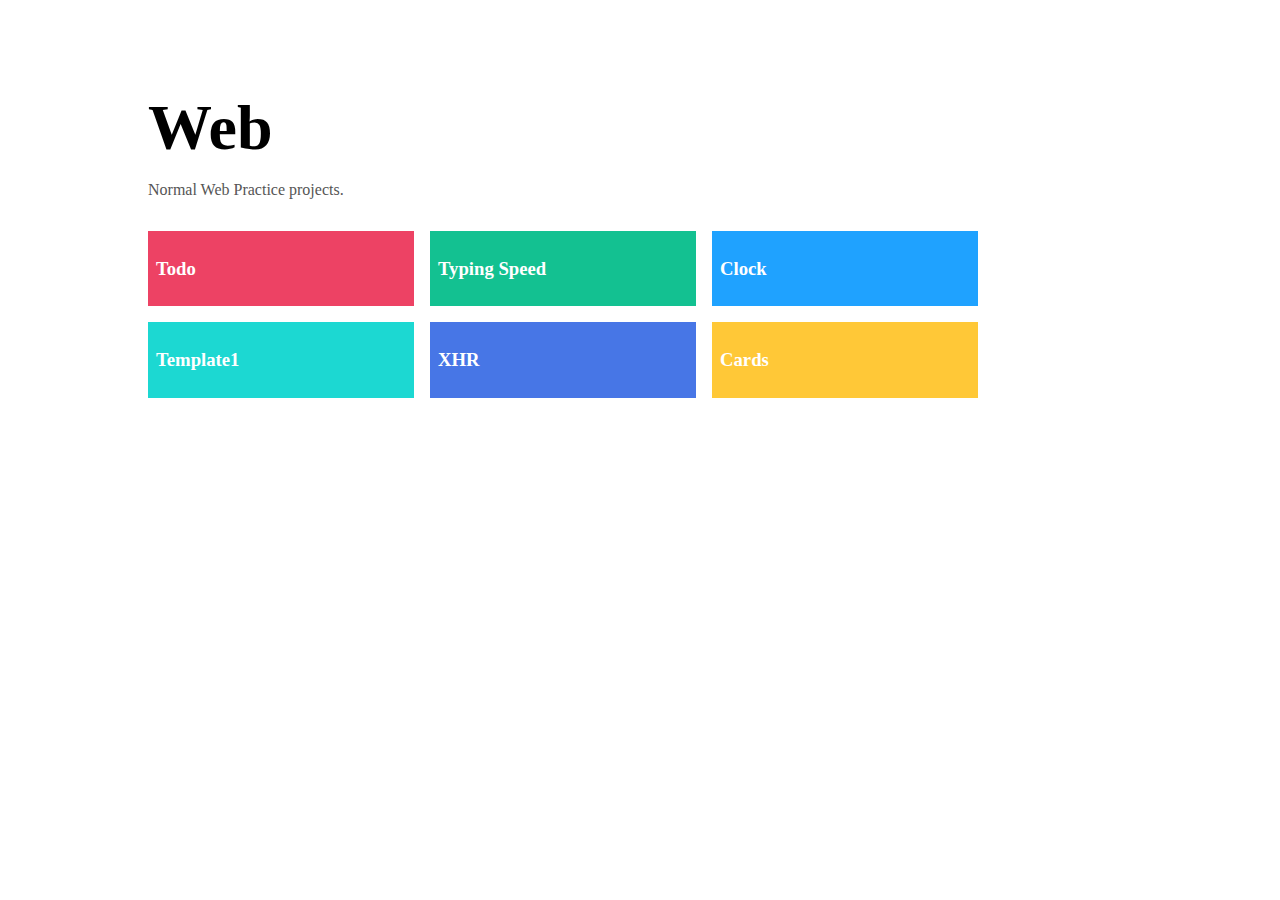
<file: index.html>
<!DOCTYPE html>
<html lang="en">

<head>
	<meta charset="UTF-8">
	<meta name="viewport" content="width=device-width, initial-scale=1.0">
	<title>Web</title>
	<link rel="stylesheet" href="css/style.css">
</head>

<body>
	<div class="container">

		<header>
			<h1>
				Web
			</h1>
			<p>
				Normal Web Practice projects.
			</p>
		</header>

		<div class="flex">
			<a href="/todo/" class="project">
				<div>
					<h3>Todo</h3>
				</div>
			</a>

			<a href="typingspeed/" class="project">
				<div>
					<h3>Typing Speed</h3>
				</div>
			</a>

			<a href="clock/" class="project">
				<div>
					<h3>Clock</h3>
				</div>
			</a>

			<a href="tmp1/" class="project">
				<div>
					<h3>Template1</h3>
				</div>
			</a>

			<a href="xhr/" class="project">
				<div>
					<h3>XHR</h3>
				</div>
			</a>

			<a href="UserCards/card2/" class="project">
				<div>
					<h3>Cards</h3>
				</div>
			</a>
		</div>
	</div>
	<footer>

	</footer>

	<script>
		let COLORS = [
			"#ED4264", "#13c191", "#1FA2FF", "#1CD8D2", "#4776E6", "#FFC837", "#8E54E9", "#19d905", "#5eff0f", "#A6FFCB", "#fdf200", "#00feca", "#fe53bb", "#514A9D", "#FFEDBC", "#cca4fd", "#FF8008", "#fd0e30", "#c2d302", "#d1fe49",]

		let projects = document.querySelectorAll('.project');

		projects.forEach((proj, i) => {
			proj.style.background = COLORS[i];
		})	
	</script>
</body>

</html>
</file>
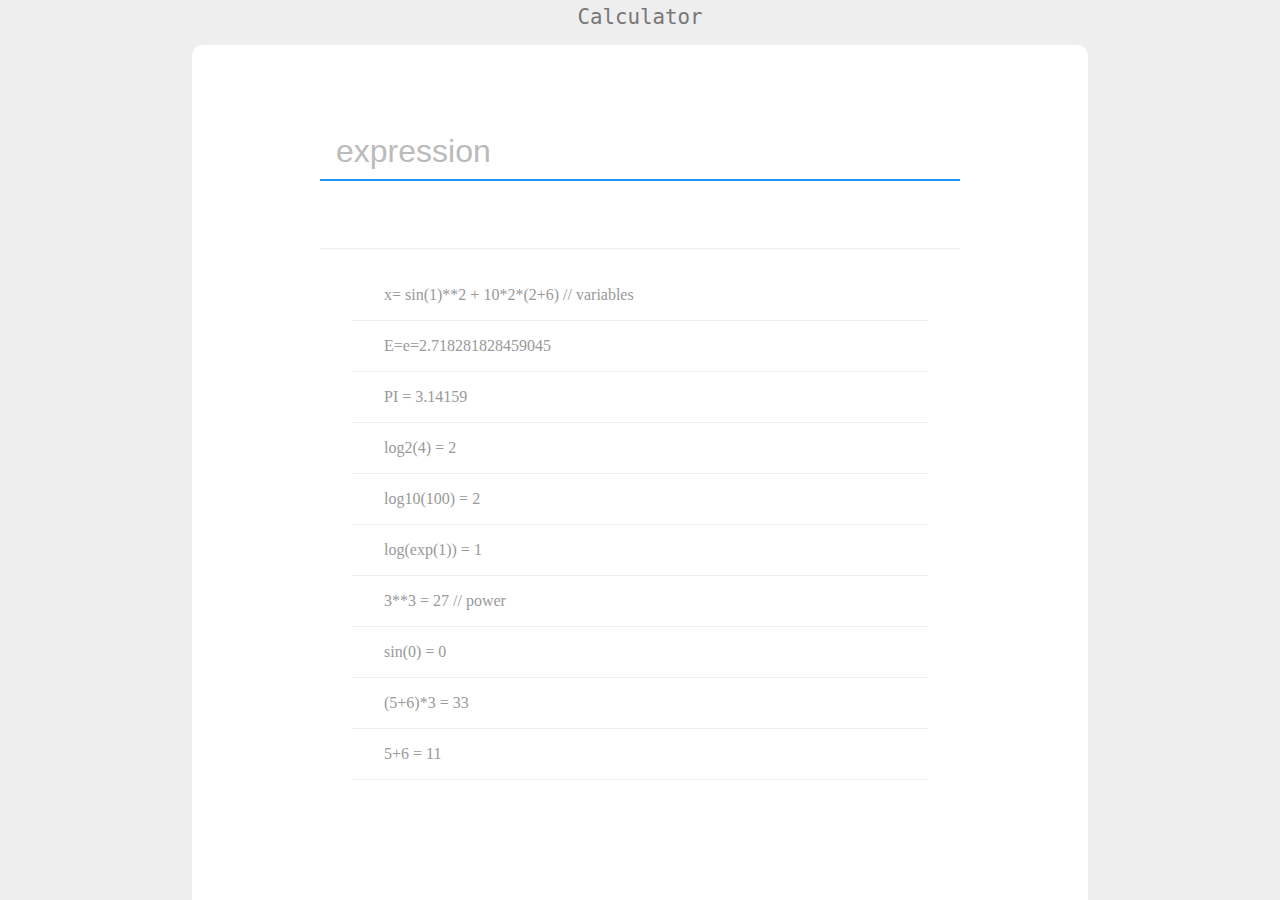
<file: calc/index.html>
<!DOCTYPE html>
<html lang="en">
<head>
    <meta charset="UTF-8">
    <meta name="viewport" content="width=device-width, initial-scale=1.0">
    <meta http-equiv="X-UA-Compatible" content="ie=edge">
    <link rel="stylesheet" href="style.css">
    <title>Calculator</title>
</head>
<body>
    <div class="hd">Calculator</div>
    <div class="container">
        <div class="inp"> 
            <form id="ex">
                <input type="text" autocomplete="off" placeholder="expression" id="in">
                <input type="submit">
            </form>
        </div>
    
        <div class="ops" id="res">
            <div class="node" style="background: white; color: #999;">5+6 = 11</div>
            <div class="node" style="background: white; color: #999;">(5+6)*3 = 33</div>
            <div class="node" style="background: white; color: #999;">sin(0) = 0</div>
            <div class="node" style="background: white; color: #999;">3**3 = 27  // power</div>
            <div class="node" style="background: white; color: #999;">log(exp(1)) = 1</div>
            <div class="node" style="background: white; color: #999;">log10(100) = 2</div>
            <div class="node" style="background: white; color: #999;">log2(4) = 2</div>
            <div class="node" style="background: white; color: #999;">PI = 3.14159</div>
            <div class="node" style="background: white; color: #999;">E=e=2.718281828459045</div>
            <div class="node" style="background: white; color: #999;">x= sin(1)**2 + 10*2*(2+6)  // variables</div>
            <div class="node" style="background: white; color: #999;"></div>
        </div>
    </div>

    <script>
        var q = document.querySelector("#in");
        var form = document.querySelector("#ex");
        var rc = document.querySelector("#res");
        var body = document.querySelector("body");
        var alpha="qwertyuiopasdfghjklzxcvbnmQWERTYUIOPASDFGHJKLZXCVBNM";
        var ctr = 0;
        var m=0; // mode 1: input = result , 0: input = expression
        q.focus();
        form.addEventListener('submit',function(e){
            e.preventDefault();
            var qr = q.value;
            if(!qr)return;
            qra = Array.from(qr);
            for(var i=0;i<qra.length;++i){
                if(alpha.includes(qra[i])){
                    qra.splice(i,0,"Math.");
                    ++i;
                    while(alpha.includes(qra[i]))
                        i++;
                }
                
            }
            qrf=qra.join("");
            try{
                var res = eval(qrf);

                q.className=" ";
                body.style.background="#eee";

                console.log(qrf+" = "+res);
                res=Math.round(res*1000000000000000)/1000000000000000;
                var node = document.createElement('div');
                node.className="node";
                node.innerHTML= "<span class='ctr'>"+ctr+"</span> "+qr +" = "+ res;
                rc.appendChild(node);
                m&&(q.value=res);
                rc.scrollTop=0;
                ctr++;
            }
            catch{
                console.log("error");
                q.className="error";
                body.style.background="#f009";

            }
            
        });
    </script>
</body>
</html>
</file>
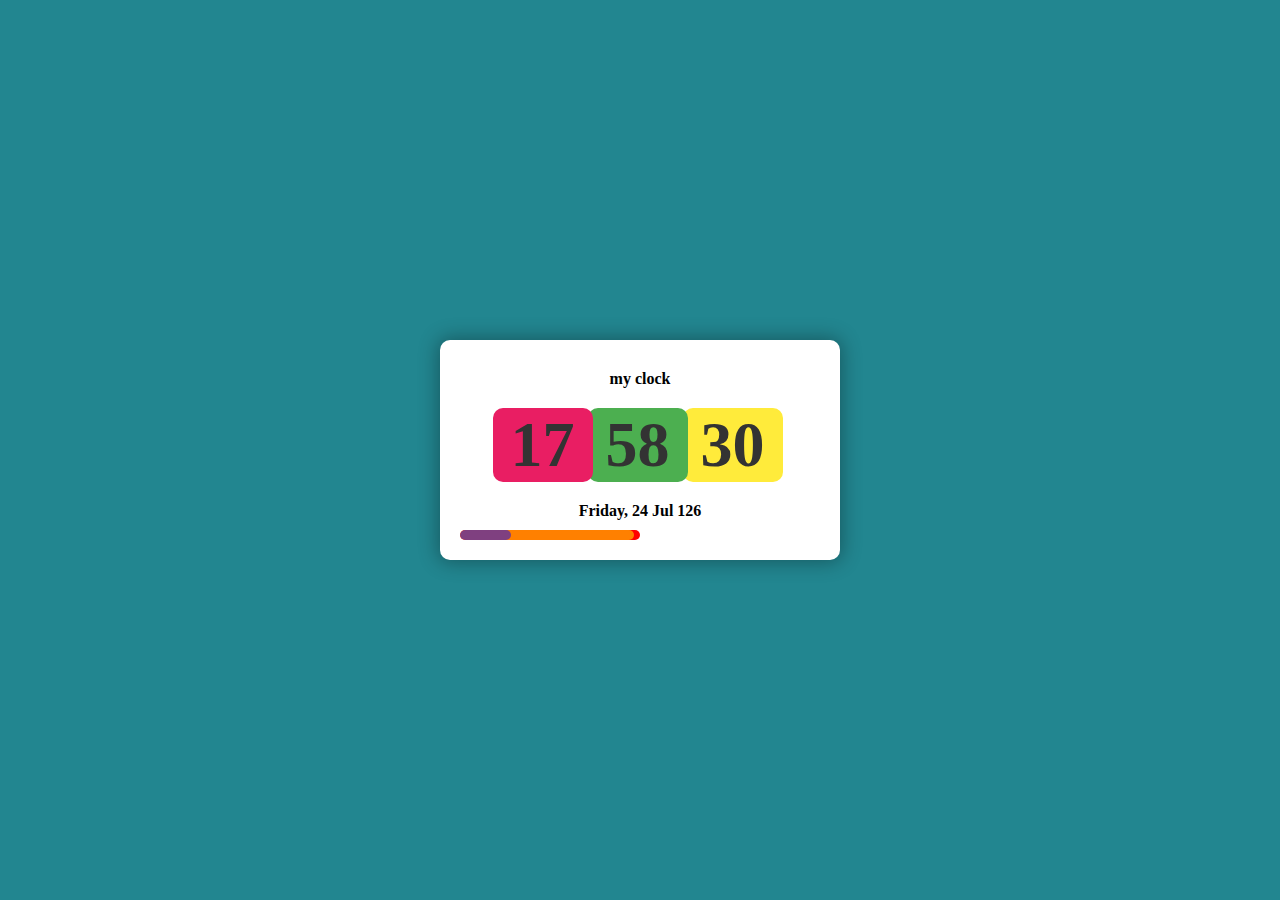
<file: clock/index.html>
<!DOCTYPE html>
<html lang="en">
<head>
	<meta charset="UTF-8">
	<link rel="stylesheet" href="style.css">
	<title>Clock</title>
</head>
<body>
	<div class="ext">
		<div class="clock">
			<div class="top">
				my clock
			</div>
			<div class="main" id="c">
				
			</div>
			<div class="bottom" id="b">
				Thursday,  21 Mar 2019
			</div>
			<div id="bar">
				<div id="bar2"></div>
				<div id="bar3"></div>
				<div id="bar4"></xdiv>
			</div>
		</div>
	</div>

	<script>
		var c  = document.getElementById('c');
		var b = document.getElementById('b');
		var bar = document.getElementById('bar');
		var bar3 = document.getElementById('bar3');
		var bar4 = document.getElementById('bar4');

		var days = ['Sunday','Monday','Tuesday','Wednesday','Thursday','Friday','Saturday'];
		var months = ['Jan','Feb','Mar','Apr','May','Jun','Jul','Aug','Sep','Oct','Nov','Dec'];
		

		refresh();
		setInterval('refresh()',1000);


		function refresh()
		{
			var  date = new Date();
			var d = date.getDate();
			var h = date.getHours();
			var m = date.getMinutes();
			var s = date.getSeconds();
			var day = date.getDay();
			var mon = date.getMonth();
			var y = date.getYear();

			c.innerHTML = '<span id="hour">'+h+'</span><span id="min">'+m+'</span><span id="sec">'+s+'</span>';
			b.innerHTML =days[day] +', '+d+' '+months[mon]+' '+y;
			bar.style.width = s/60*100 +"%";
			bar3.style.width = m/60*100 +"%";
			bar4.style.width = h/60*100 +"%";
			if (s==0) {
				document.getElementById('min').style.animation = "an 2s ease";
			}
		}

	</script>
</body>
</html>
</file>
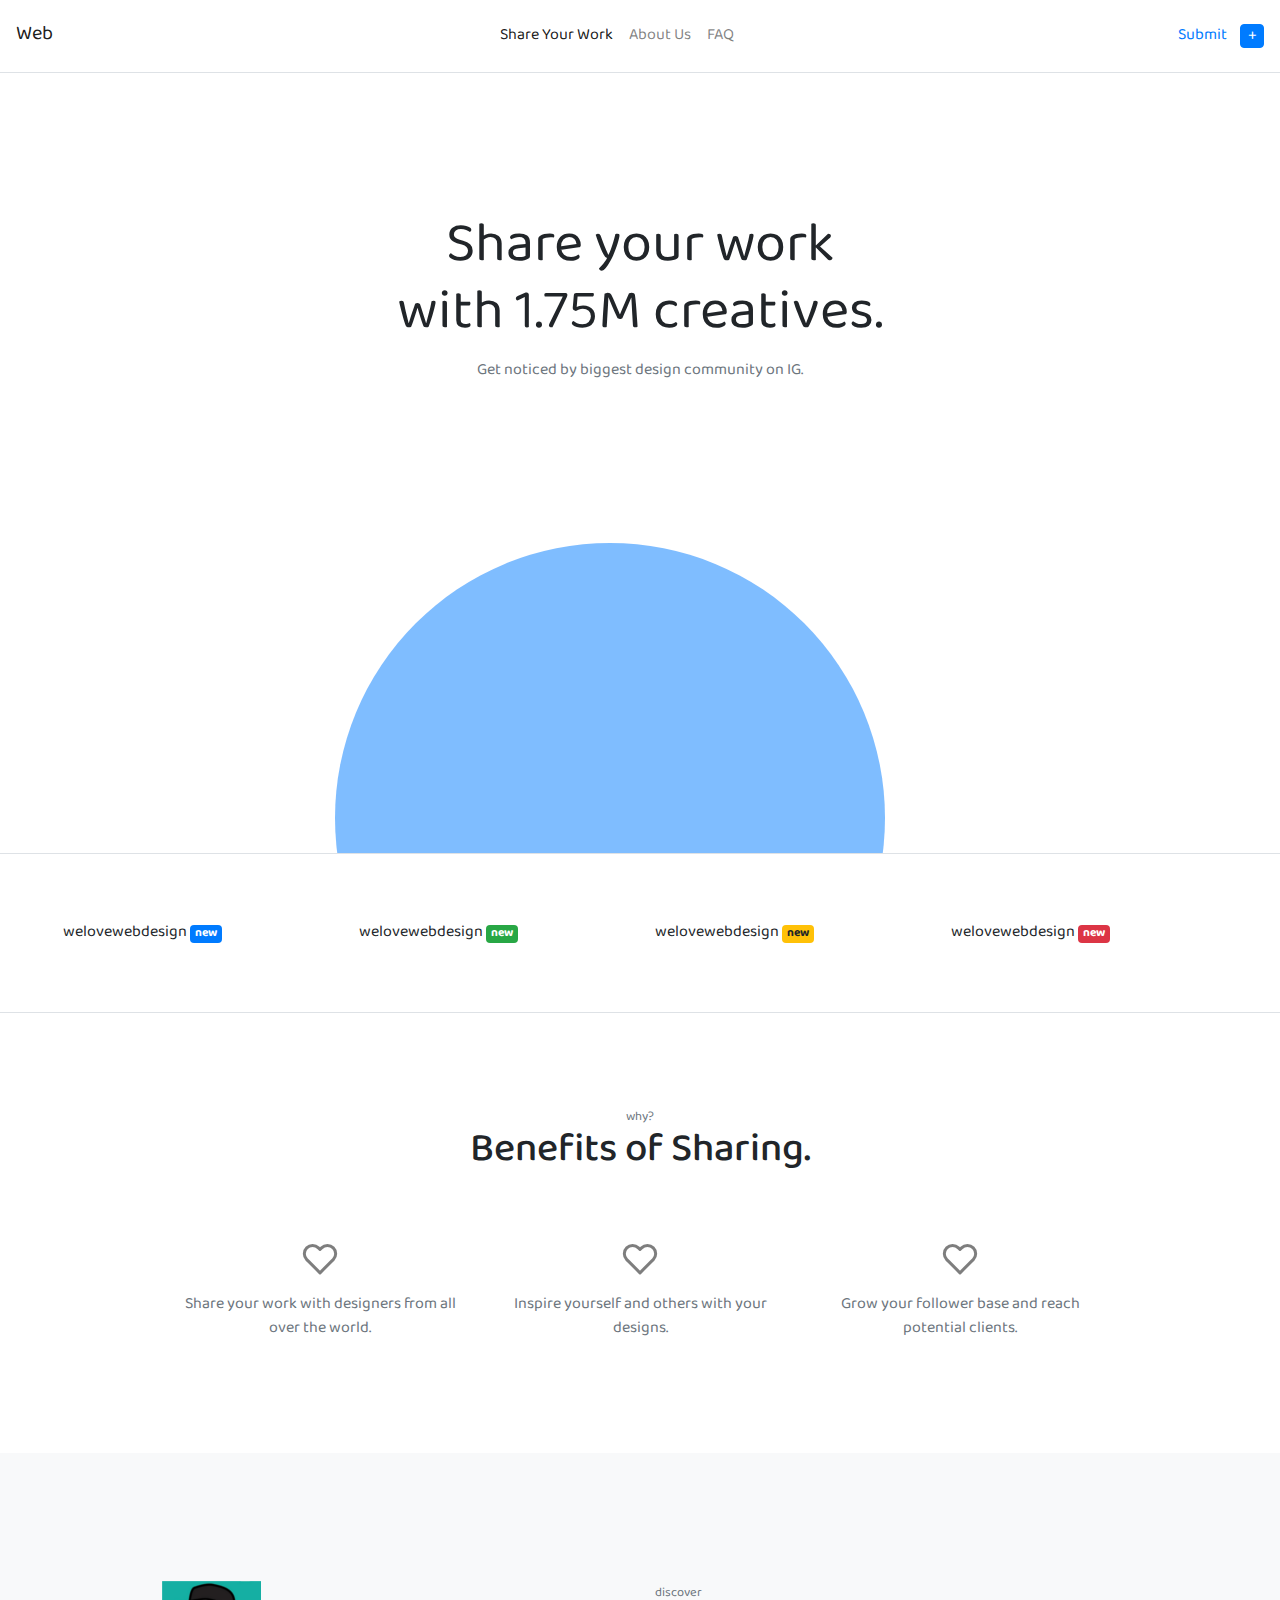
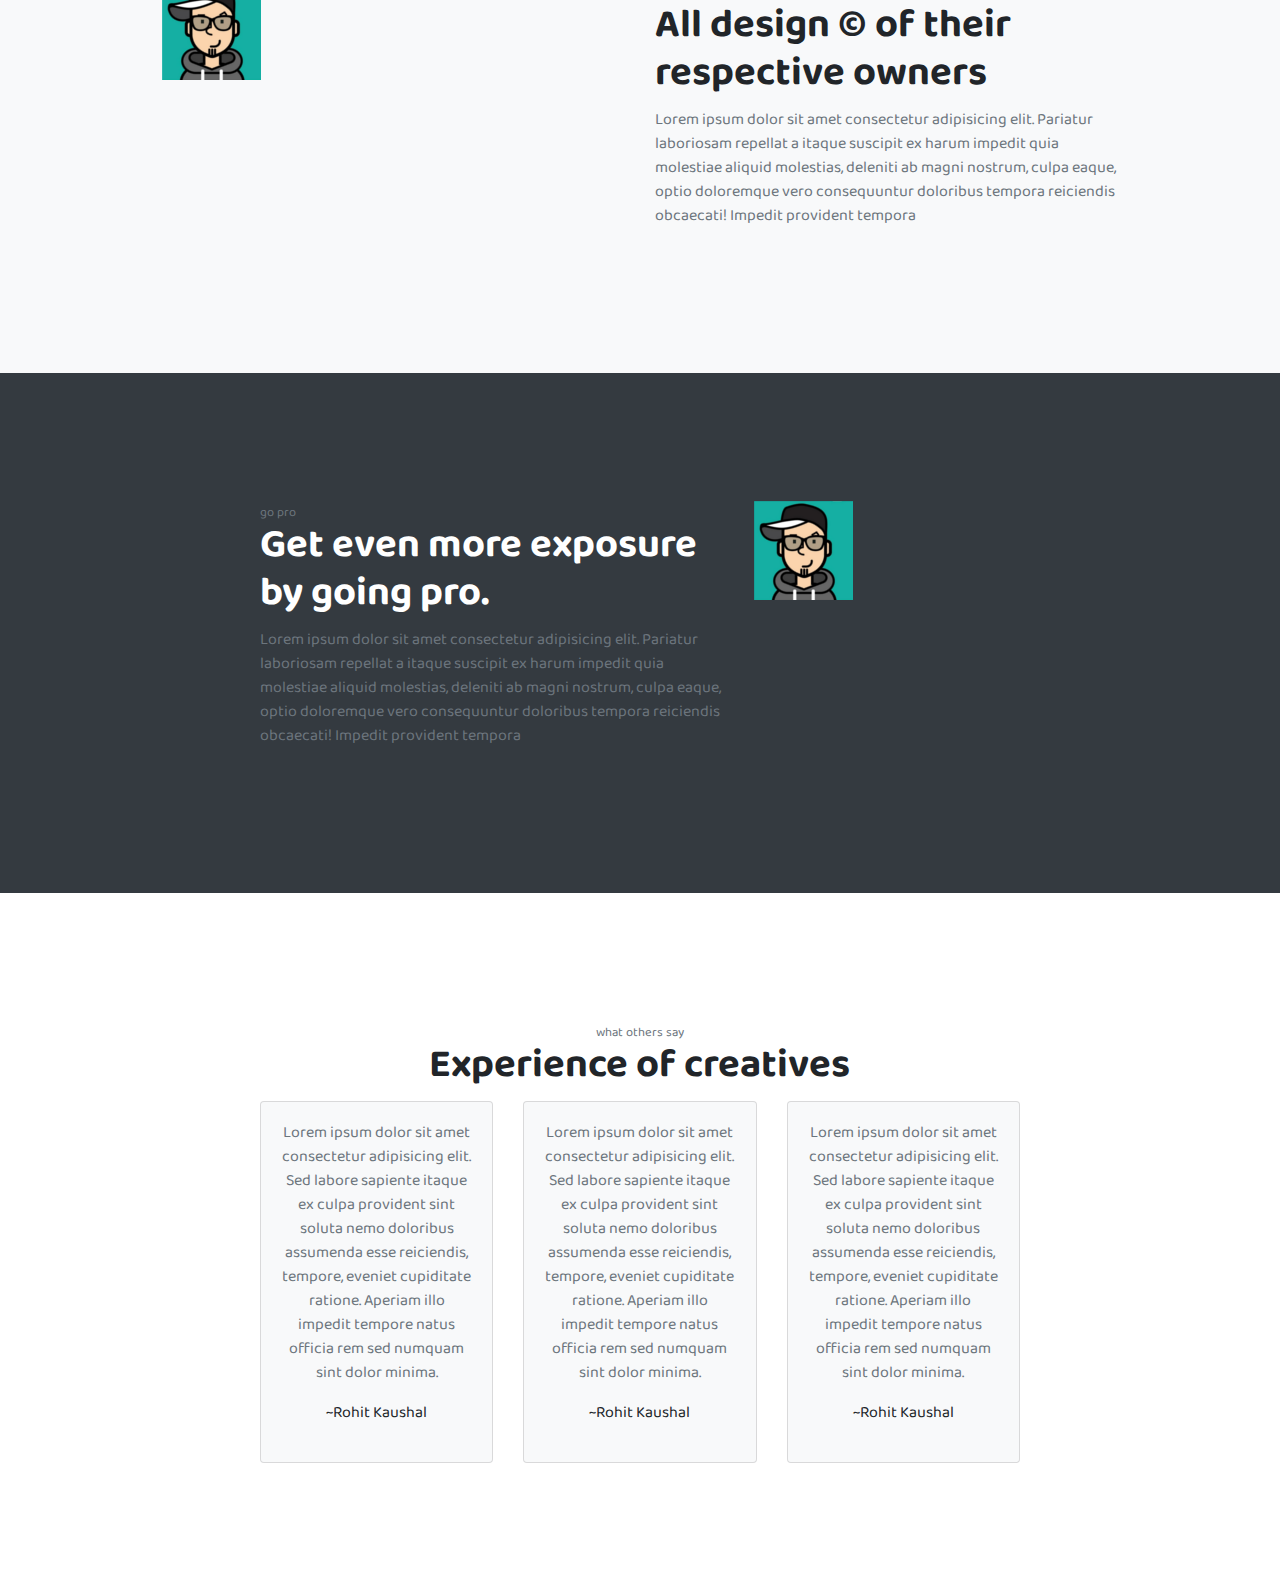
<file: tmp1/index.html>
<!DOCTYPE html>
<html lang="en">

<head>
    <meta charset="UTF-8">
    <meta name="viewport" content="width=device-width, initial-scale=1.0">
    <title>tmp1</title>
    <link rel="stylesheet" href="../utils/bootstrap.min.css">
    <link rel="stylesheet" href="./main.css">
    <script src="../utils/jquery.min.js"></script>
    <script src="../utils/bootstrap.min.js"></script>
    <link href="https://fonts.googleapis.com/css2?family=Baloo+Bhaina+2:wght@400;600&display=swap" rel="stylesheet">
</head>

<body>
    <nav class="navbar navbar-expand-sm navbar-light bg-white py-3 border-bottom">
        <a class="navbar-brand" href="#">Web</a>
        <button class="navbar-toggler d-lg-none" type="button" data-toggle="collapse" data-target="#collapsibleNavId"
            aria-controls="collapsibleNavId" aria-expanded="false" aria-label="Toggle navigation">
            <span class="navbar-toggler-icon"></span>
        </button>
        <div class="collapse navbar-collapse" id="collapsibleNavId">
            <ul class="navbar-nav justify-content-center mx-auto mt-2 mt-lg-0">
                <li class="nav-item active">
                    <a class="nav-link" href="#">Share Your Work</a>
                </li>
                <li class="nav-item">
                    <a class="nav-link" href="#">About Us</a>
                </li>
                <li class="nav-item">
                    <a class="nav-link" href="#">FAQ</a>
                </li>
            </ul>
            <div class="d-flex justify-content-center align-items-center">
                <button class="btn btn-link">Submit</button>
                <button class="btn-primary btn rounded p-0" style="height: 1.5rem; width: 1.5rem;">+</button>
            </div>
        </div>
    </nav>

    <div class="container-fluid">
        <div class="row text-center justify-content-center p1">
            <div class="col-6 pt-5">
                <h1 class="display-4 mt-5 pt-5">Share your work <br> with 1.75M creatives.</h1>
                <div class="text-muted">Get noticed by biggest design community on IG.</div>

                <div class="rounded-circle bg-primary p-5 circle"></div>
            </div>
        </div>

        <div class="row justify-content-center align-items-center px-5 border-top border-bottom p2">
            <div class="col">welovewebdesign <span class="badge badge-primary">new</span>
            </div>
            <div class="col">welovewebdesign <span class="badge badge-success">new</span>
            </div>
            <div class="col">welovewebdesign <span class="badge badge-warning">new</span>
            </div>
            <div class="col">welovewebdesign <span class="badge badge-danger">new</span>
            </div>
        </div>

        <div class="row">
            <div class="col text-center">
                <small class="text-muted d-block mt-5 pt-5">why?</small>
                <h1 class="mb-5">Benefits of Sharing.</h1>
                <div class="row justify-content-center pb-5 mb-5">
                    <div class="col-lg-3 text-muted">
                        <img src="../heart.svg" class="icon p-3" alt="">
                        <p>Share your work with designers from all over the world.</p>
                    </div>
                    <div class="col-lg-3 text-muted">
                        <img src="../heart.svg" class="icon p-3" alt="">
                        <p>Inspire yourself and others with your designs.</p>
                    </div>
                    <div class="col-lg-3 text-muted">
                        <img src="../heart.svg" class="icon p-3" alt="">
                        <p>Grow your follower base and reach potential clients.</p>
                    </div>
                </div>
            </div>
        </div>

        <div class="row bg-light p-5 justify-content-center pg">
            <div class="col-lg-5">
                <img src="../favicon.png" alt="">
            </div>
            <div class="col-lg-5">
                <small class="text-muted">discover</small>
                <h1><b>All design &copy; of their respective owners</b></h1>
                <p class="text-muted">
                    Lorem ipsum dolor sit amet consectetur adipisicing elit. Pariatur laboriosam repellat a itaque
                    suscipit ex harum impedit quia molestiae aliquid molestias, deleniti ab magni nostrum, culpa eaque,
                    optio doloremque vero consequuntur doloribus tempora reiciendis obcaecati! Impedit provident tempora
                </p>
            </div>
        </div>

        <div class="row bg-dark text-white p-5 justify-content-center pg">
            <div class="col-lg-5">
                <small class="text-muted">go pro</small>
                <h1><b>Get even more exposure by going pro.</b></h1>
                <p class="text-muted">
                    Lorem ipsum dolor sit amet consectetur adipisicing elit. Pariatur laboriosam repellat a itaque
                    suscipit ex harum impedit quia molestiae aliquid molestias, deleniti ab magni nostrum, culpa eaque,
                    optio doloremque vero consequuntur doloribus tempora reiciendis obcaecati! Impedit provident tempora
                </p>
            </div>
            <div class="col-3">
                <img src="../favicon.png" alt="">
            </div>
        </div>

        <div class="row p-5 justify-content-center pg">
            <div class="col-lg-8 text-center">
                <small class="text-muted">what others say</small>
                <h1><b>Experience of creatives</b></h1>
                <div class="card-deck">
                    <div class="card bg-light rounded">
                        <div class="card-body">
                            <p class="card-text text-muted">Lorem ipsum dolor sit amet consectetur adipisicing elit. Sed
                                labore
                                sapiente itaque ex culpa provident sint soluta nemo doloribus assumenda esse reiciendis,
                                tempore, eveniet cupiditate ratione. Aperiam illo impedit tempore natus officia rem sed
                                numquam sint dolor minima.</p>
                            <blockquote>
                                ~Rohit Kaushal
                            </blockquote>
                        </div>
                    </div>
                    <div class="card bg-light rounded">
                        <div class="card-body">
                            <p class="card-text text-muted">Lorem ipsum dolor sit amet consectetur adipisicing elit. Sed
                                labore
                                sapiente itaque ex culpa provident sint soluta nemo doloribus assumenda esse reiciendis,
                                tempore, eveniet cupiditate ratione. Aperiam illo impedit tempore natus officia rem sed
                                numquam sint dolor minima.</p>
                            <blockquote>
                                ~Rohit Kaushal
                            </blockquote>
                        </div>
                    </div>
                    <div class="card bg-light rounded">
                        <div class="card-body">
                            <p class="card-text text-muted">Lorem ipsum dolor sit amet consectetur adipisicing elit. Sed
                                labore
                                sapiente itaque ex culpa provident sint soluta nemo doloribus assumenda esse reiciendis,
                                tempore, eveniet cupiditate ratione. Aperiam illo impedit tempore natus officia rem sed
                                numquam sint dolor minima.</p>
                            <blockquote>
                                ~Rohit Kaushal
                            </blockquote>
                        </div>
                    </div>
                </div>
            </div>
        </div>
    </div>

</body>

</html>
</file>
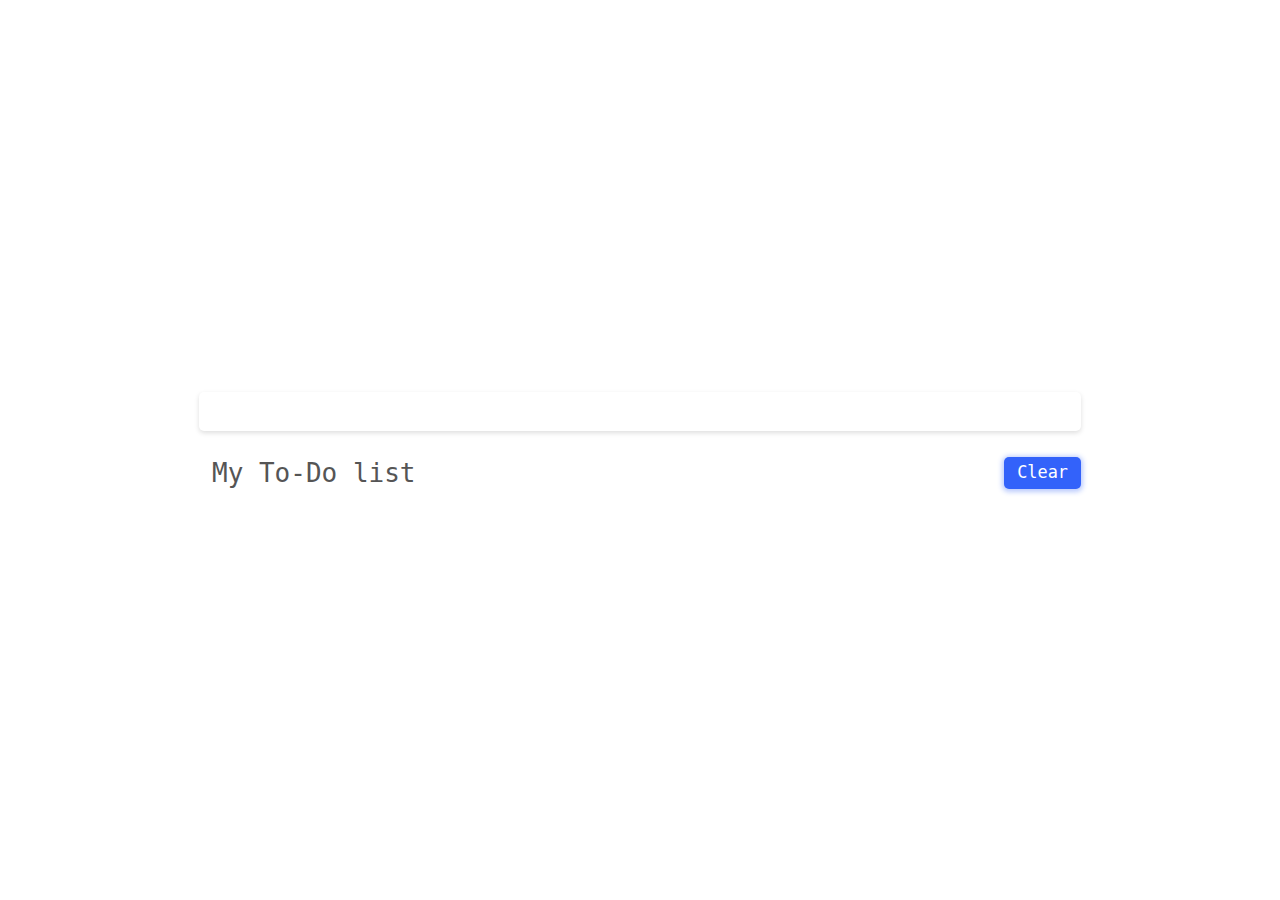
<file: todo/index.html>
<!DOCTYPE html>
<html lang="en">
<head>
    <meta charset="UTF-8">
    <meta name="viewport" content="width=device-width, initial-scale=1.0">
    <meta http-equiv="X-UA-Compatible" content="ie=edge">
    <link rel="icon" href="../favicon.png" sizes="16x16" type="image/png">
    <link rel="stylesheet" href="style.css">
    <script src="../utils/jquery.min.js"></script>
    <script src="../utils/sweetalert2.all.min.js"></script>
    <title>ToDo</title>
</head>
<body>
    <div class="container">
        <div class="inp">
            <form action="">
                <input type="text" autocomplete="off" name="task" id="task">
            </form>
        </div>
        <div class="list">
            <div class="hd">
                <div class="h1">My To-Do list</div> 
                <div class="clear btn">Clear</div>
            </div>
            <ul></ul>
        </div>
    </div>

    <script src="script.js"></script>
</body>
</html>
</file>
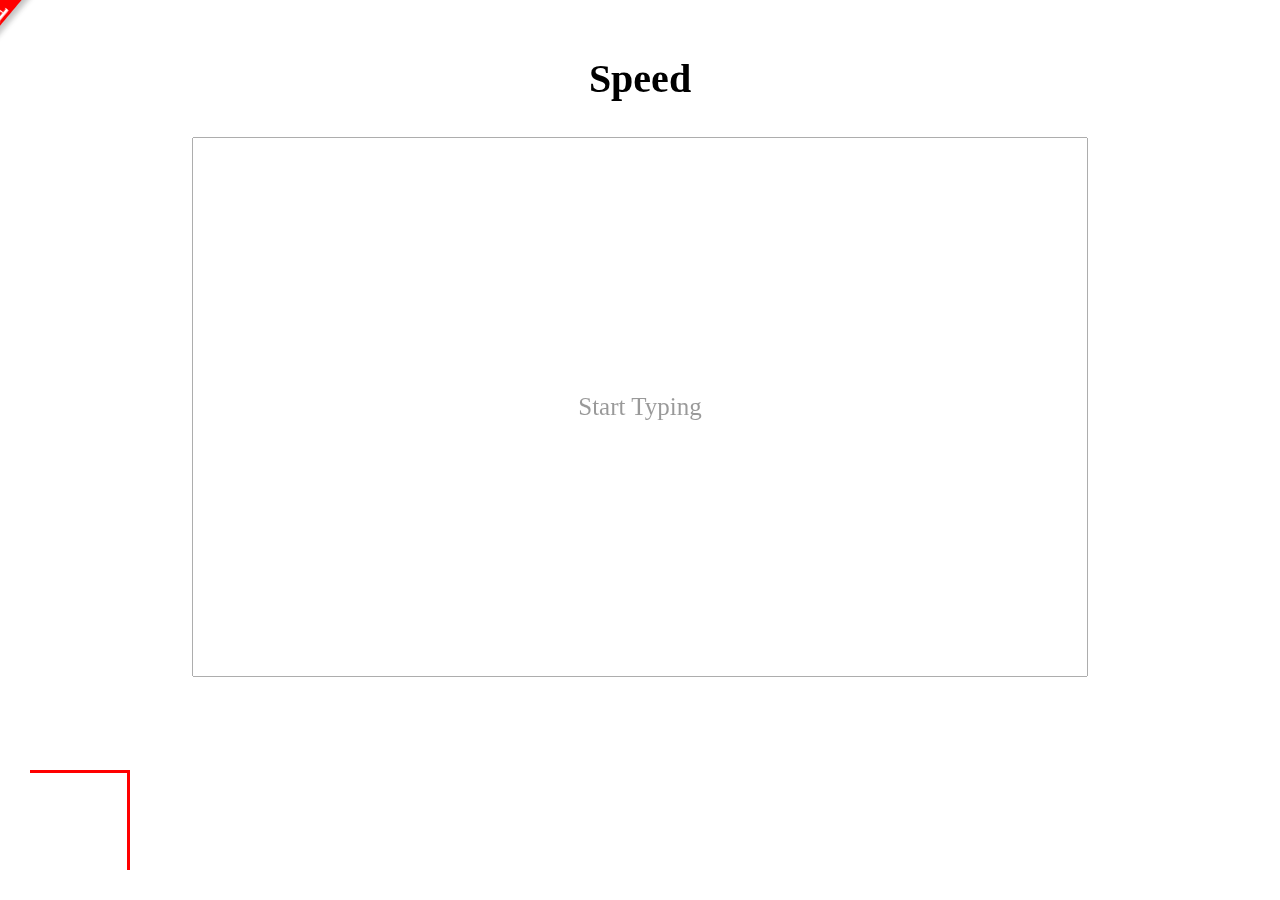
<file: typingspeed/index.html>
<!DOCTYPE html>
<html>
<head>
	<title>Typing Speed</title>
	<link rel="stylesheet" type="text/css" href="style.css">
</head>
<body>
	<div class="container" id="ext">

		<div class="heading"> Typing Speed </div>
		<div id="max"> Max Speed </div>

		<div id="display">Speed</div>
		<div class="txt">
			<textarea  id="inp" onkeypress="count();" ></textarea>
		</div>
		<div class="dec"></div>
		<div class="dec"></div>
		<div class="dec"></div>

		
	</div>

<script>
	var inp = document.getElementById('inp');
	var dis = document.getElementById('display');
	var ext = document.getElementById('ext');
	var mx = document.getElementById('max');


	var x=0,t=0;
	var tim;
	var sp = 0;
	var max =0;

	inp.focus();

	function count() {
		x++;
		
	}

	function tik() {
		t++;
		sp = Math.round(x/t * 100)/100;
		if (sp>max) max = sp;
		dis.style.animation = "pop 1s infinite";
		if(sp>10) dis.style.backgroundColor="#ff0000" , ext.style.backgroundColor= "#ff0000";
		else if(sp>7) dis.style.backgroundColor="#ff5722" , ext.style.backgroundColor= "#ff5722";
		else if(sp>5) dis.style.backgroundColor="#149f54" , ext.style.backgroundColor= "#149f54";
		else if(sp>3) dis.style.backgroundColor="#093498" , ext.style.backgroundColor= "#093498";
		else dis.style.backgroundColor="#eeeeee" , ext.style.backgroundColor= "#ffffff";


		if(t==2) t=1,x=sp;

		dis.innerHTML= sp + '  chps';

		mx.innerHTML= max;

	}

	tim = setInterval("tik()",1000);

	// inp.addEventListener("onkeydown",function(){
	// 	document.getElementByClassName('txt')[0].style.animation ="pop 1s infinite";
	// });

</script>

</body>
</html>
</file>
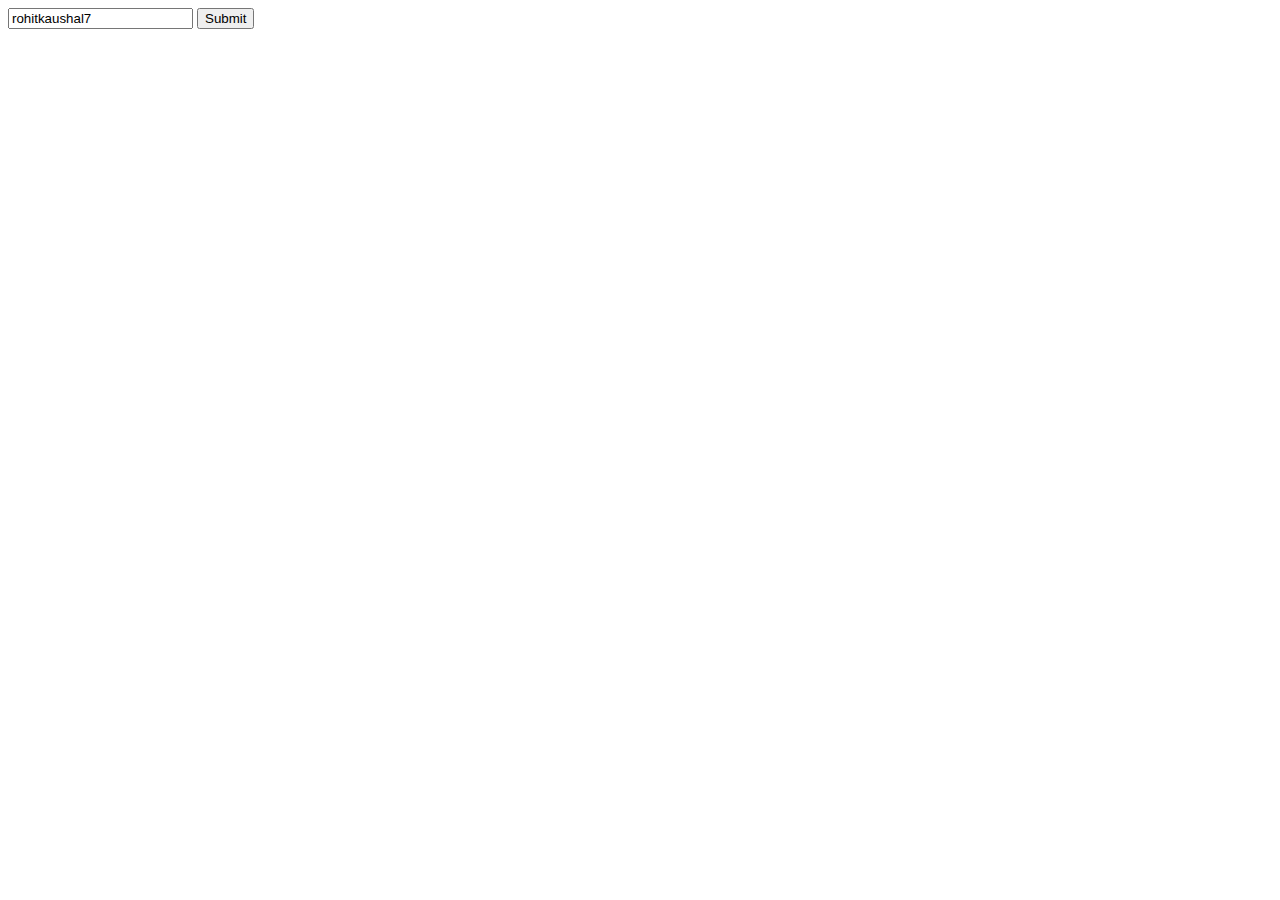
<file: xhr/index.html>
<!DOCTYPE html>
<html>
<head>
	<title>XMLHttpRequest</title>
</head>
<body>
	<input type="text" name="pass" value="rohitkaushal7" id="pass">
	<input type="submit" name="sub" onclick="send()">
	<div id="msg"></div>

	<script>
	
		function send(){
			var pass = document.querySelector("#pass");
			var msg = document.querySelector("#msg");
			const xhr = new XMLHttpRequest();
			xhr.open('get','https://api.github.com/users/'+pass.value,true);
			xhr.send();
	
			xhr.onreadystatechange = function(){
				if(xhr.readyState == 4){
					if(xhr.status == 200){
						var data = JSON.parse(xhr.responseText);
						console.log(data);
						var htm = "";
						for(var x in data){
							if(x=="avatar_url"){
								htm+='<img width="100" src="'+data[x]+'">';
							}
							else
								htm+="<p>"+ x + " : " + data[x] + "</p>";
						}

						msg.innerHTML=htm;
					}
					if(xhr.status == 404){
						console.log("file not found");
						msg.innerHTML="No user with that username";
					}
				}
			};
		}

	</script>

</body>
</html>
</file>
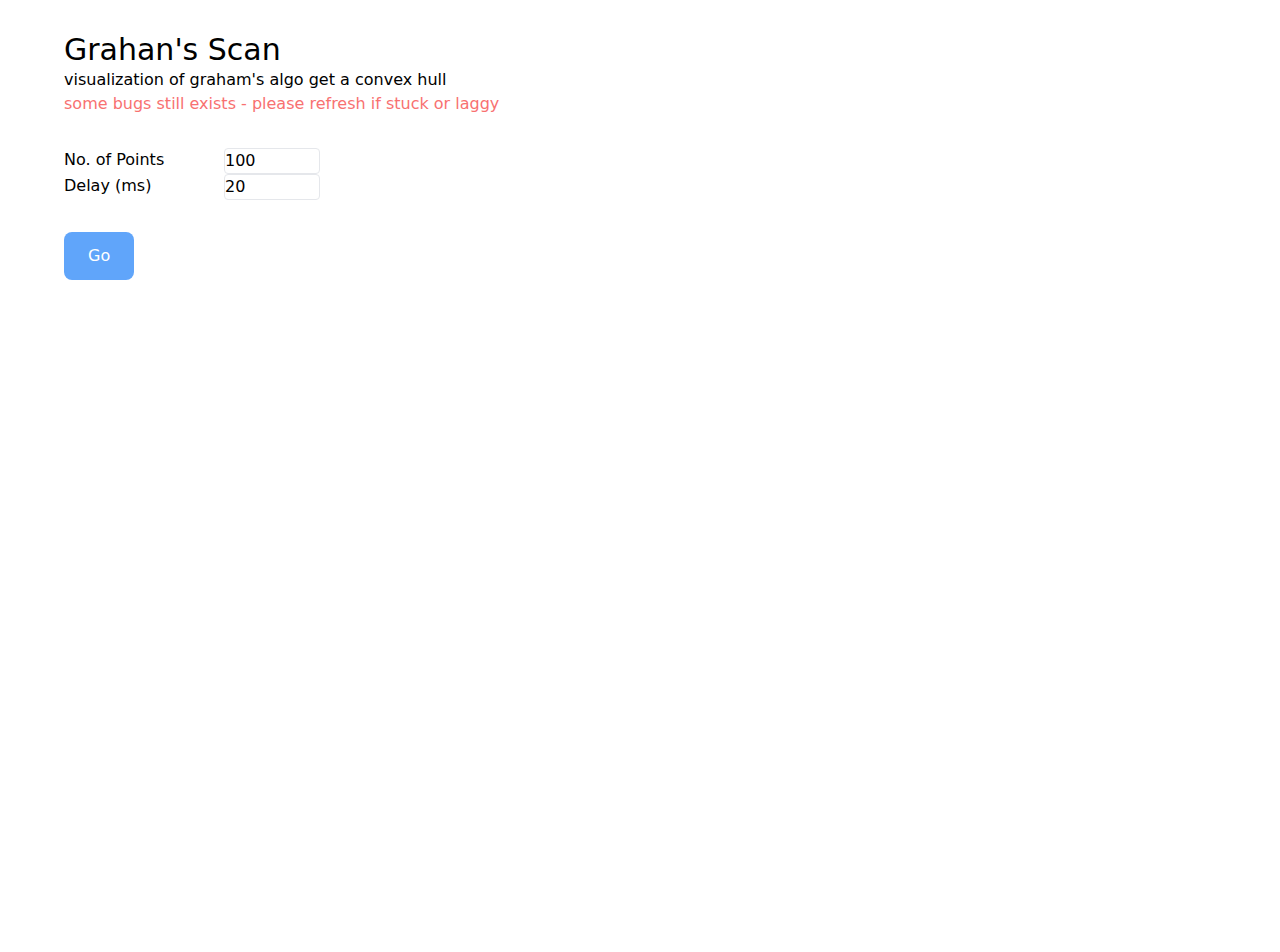
<file: canvas/graham-scan/index.html>
<!DOCTYPE html>
<html lang="en">
  <head>
    <meta charset="UTF-8" />
    <meta http-equiv="X-UA-Compatible" content="IE=edge" />
    <meta name="viewport" content="width=device-width, initial-scale=1.0" />

    <script src="../../utils/paper-full.min.js"></script>
    <link rel="stylesheet" href="./css/style.css" />
    <link rel="stylesheet" href="../../utils/tailwind.min.css" />

    <title>Canvas</title>
  </head>
  <body>
    <div class="root max-w-6xl m-auto py-8 min-h-screen">
      <header>
        <div class="text-3xl">Grahan's Scan</div>
        <p>visualization of graham's algo get a convex hull</p>
        <p class="text-red-400">
          some bugs still exists - please refresh if stuck or laggy
        </p>
      </header>
      <div class="ctrl my-8">
        <div class="flex w-64 justify-between">
          <label for="points" class="mr-6">No. of Points</label
          ><input
            class="border w-24 rounded"
            type="number"
            value="100"
            name="points"
            id="points"
          />
        </div>
        <div class="flex w-64 justify-between">
          <label for="delay" class="mr-6">Delay (ms)</label
          ><input
            class="border w-24 rounded"
            type="number"
            value="20"
            name="delay"
            id="delay"
          />
        </div>
      </div>
      <div
        class="inline-block cursor-pointer px-6 py-3 text-white bg-blue-400 rounded-lg"
        id="go"
      >
        Go
      </div>
      <div class="paper my-8">
        <canvas id="myCanvas" width="1000" height="500" resize></canvas>
      </div>
    </div>

    <script type="text/javascript" src="./js/paperScript.js"></script>
  </body>
</html>
</file>
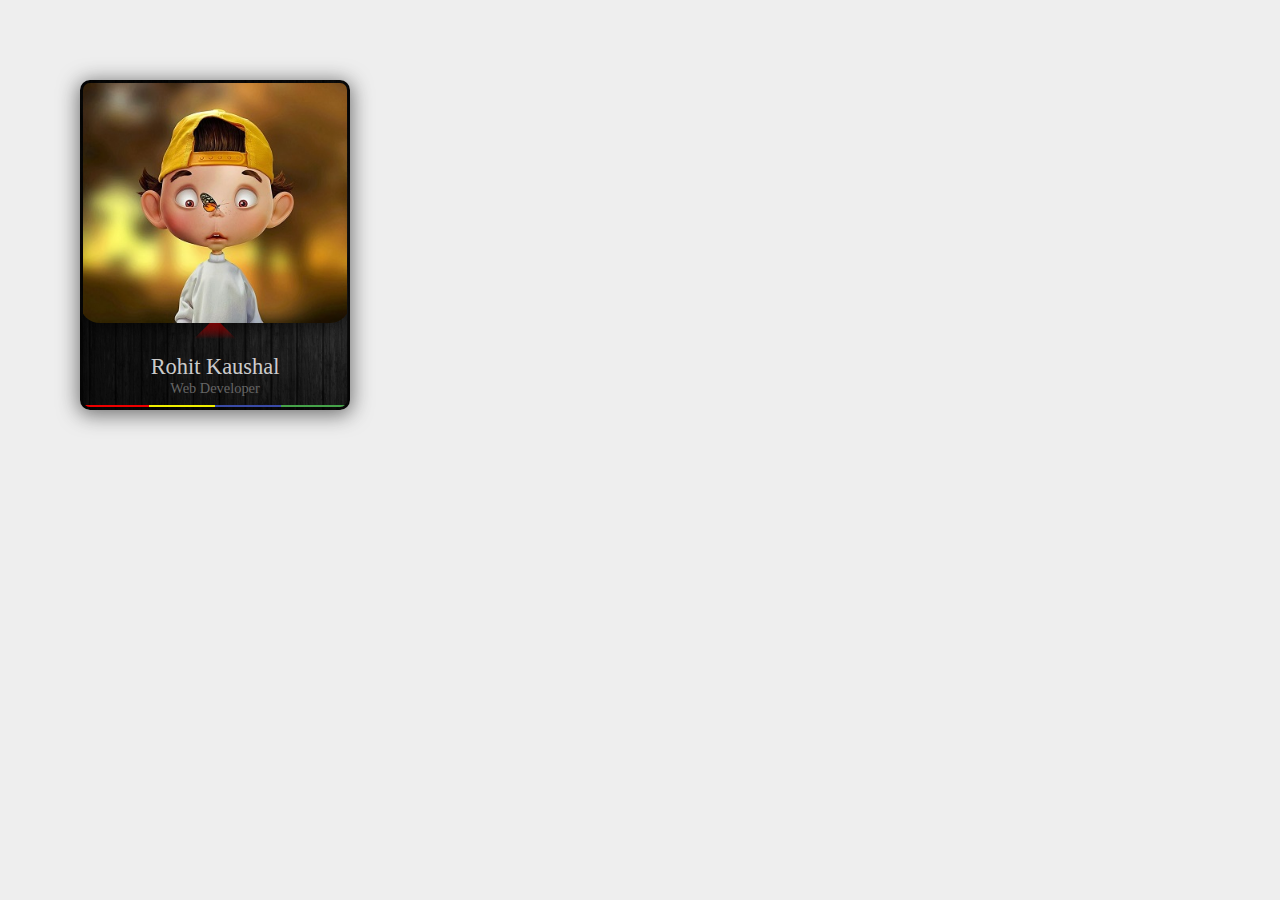
<file: UserCards/card2/index.html>
<!DOCTYPE html>
<html lang="en">
<head>
	<meta charset="UTF-8">
	<title>Cards</title>
	<link rel="stylesheet" href="style.css">
	<script src="../../utils/jquery.min.js"></script>
</head>
<body>
	<div class="container">

		<div class="card">
			<!-- <div class="back"></div> -->
			<div class="dp"></div>
			<div class="data">
				<div class="tag"></div>
				<div class="name">Rohit Kaushal</div>
				<div class="info">Web Developer</div>
				<div class="contact">9876543210</div>
			</div>
			<div class="barc">
				<div class="bar" style="background: red;"></div>
				<div class="bar" style="background:yellow ;"></div>
				<div class="bar" style="background:#3F51B5;"></div>
				<div class="bar" style="background:#4caf50; "></div>
			</div>
		</div>
	</div>

<script>
	$(function(){
		$(".card").click(function(){
			if($(".card").css("height")!="360px"){
				$(".dp").css({
					"width":"200px",
					"height":"200px",
					"border-radius":"50%",
					// "border":"5px solid #fff",
					"margin":"20px auto"
				});
				$(".data").css({
					"bottom":"0",
					"padding-top":"90px",
					"background": "#fff"
				});
				$(".card").css({
					"height":"360px",
					"width":"270px"
				});
				$(".name").css("color","#333")
			}

			else
			{
				$(".dp").css({
				"width":"270px",
				"height":"240px",
				"border-radius":"0px 0 20px 20px",
				// "border":"0px solid #fff",
				"margin":"0px auto"
				});
				$(".data").css({
					"bottom":"-70px",
					"padding-top":"30px",
					"background": "#0e0e0e11"
				});
				$(".card").css({
					"height":"330px",
					"width":"270px"
				});
				$(".name").css("color","#fffc")
			}
		});
	});
</script>

</body>
</html>
</file>
<file: css/style.css>
.container{
    width: 100%;
    max-width: 1000px;
    margin: auto;
    padding: 2rem 1rem;
}

.flex{
    display: flex;
    flex-wrap: wrap;
}

header{
    padding: 0.5rem;
}

header h1{
    font-size: 4rem;
    margin-bottom: 0;
}
header p{
    color: #555;
}

.project{
    min-width: 250px;
    margin: 0.5rem;
    padding: 0.5rem;
    background: #eee;
    color: #fff;
}

a{
    color: inherit;
    text-decoration: none;
}
</file>
<file: calc/style.css>
*{
    box-sizing: border-box;
    margin: 0;
    padding: 0;
    transition: all 0.3s;
}
:root{
    --ctr-color: #00db87;
}

body{
    transition: all 1s;
    background: #eee;
}
.hd{
    margin: 0.3rem auto;
    color: #777;
    /* height: 2rem; */
    width: 100%;
    font-family: monospace;
    font-size: 1.3rem;
    position: absolute;
    top: 0;
    z-index: 1;
    text-align: center;
}
.container{
    z-index: 2;
    position: relative;
    display: flex;
    justify-content: flex-start;
    align-items: center;
    flex-direction: column;
    width: 70vw;
    height: 95vh;
    margin: 5vh auto 0;
    background: #fff;
    padding: 5rem 3rem 1rem;
    border-radius: 10px 10px 0 0;
    /* box-shadow: 0 0 3px 3px #0002; */
}
form{
    width: 100%;
    display: block;
}
.inp{
    width: 80%;
    height: 3.5rem;
    position: relative;
    /* text-align: center; */
    /* position: sticky;
    top: 10%; */
    border-bottom: 2px solid #2196F3;
}
.inp::after{
    content: '';
    position: absolute;
    bottom: 0;
    width: 0%;
    height: 2px;
    background: rgb(159, 43, 226);
    transition: all 0.3s;
    margin: 0 auto;
    text-align: center;
}
/* .inp:hover::after{
    width: 100%;
} */

#in{
    display: inline-block;
    width: 100%;
    height: 100%;
    font-size: 2rem;
    padding: 0.5rem 1rem;
    outline: none;
    border: none;
    color: #444;
}
.error{
    /* border: 2px solid red; */
}

.ops{
    width: 80%;
    height: auto;
    max-height: 100%;
    overflow-y: scroll;
    overflow-x: visible;
    display: flex;
    flex-direction: column;
    background: #fff;
    margin-top: 2rem;
    display: flex;
    flex-flow: column-reverse;
    scroll-behavior: smooth;
    text-align: center;
    align-items: center;

}

.node{
    width: 90%;
    background: #FFF;
    border-bottom: 1px solid #eee;
    padding: 1rem 2rem;
    animation: pop 0.3s;
    text-align: left;
    display: flex;
    align-items: center;
}
.ctr{
    color: var(--ctr-color);
    font-weight: bold;
    font-size: 0.6em;
    display: inline-block;
    font-family: monospace;
    padding: 2px 4px;
    margin-right: 1rem;
    border-radius: 2px;
    border: 1px solid var(--ctr-color);
    /* background: var(--ctr-color); */
}

.node:last-child{
    margin-bottom: 1.5rem;
    transform: scale(1.2);
    font-weight: normal;
    font-size: 1.2rem;
    color: #2196F3;
    /* box-shadow: 0 0px 5px 2px #2222; */
}

[type='submit']{
    display: none;
    width: 0;
    height: 0;
}
#in::placeholder{
    color: #bbb;
}
::-webkit-scrollbar{
    display: none;
}

@keyframes pop{
    0%{transform: scale(0.7); opacity: 0;}
    0%{transform: scale(1); opacity: 1;}
}

@media (max-width : 980px){
    .container{
        width: 100vw;
        margin: 0;
        border-radius: 0;
    }
    .inp{
        width: 100%;
    }
    .ops{
        width: 100%;
    }
}
</file>
<file: clock/style.css>
body
{
	margin: 0;
	padding:0;
}

*
{
	box-sizing: border-box;
	font-family: montserrat;
}

.ext
{
	display: flex;
	justify-content: center;
	align-items: center;
	height: 100vh;
	width: 100vw;

	background: #228690;
}

.clock
{
	display: flex;
	flex-direction: column;
	align-items: flex-start;
	padding: 20px;
	width: 400px;	
	border-radius: 10px;
	background: #fff;
	overflow: hidden;
	box-shadow: 0px 0px 20px 2px #0005;
}

.clock > *
{
	animation: pop 0.7s;
}

.top {
	font-weight: 600;
	margin: 10px auto;
}


.main {
	font-weight: 700;
	font-size: 4em;
	margin: 10px auto;
	color: #333;

}

.bottom {
	font-weight: 600;
	margin: 10px auto;
}
#bar
{
	height: 10px;
	background: red;
	transition: all 1s;
	position: relative;
	border-radius: 5px;
	overflow: hidden;

}
#bar2
{
	height: 10px;
	background: orange;
	transition: all 1s;
	opacity: 0.5;
	position: absolute;
	animation: wid 0.5s ease alternate infinite;
}
#bar3
{
	height: 10px;
	background: yellow;
	transition: all 1s;
	opacity: 0.5;
	position: absolute;
}
#bar4
{
	height: 10px;
	background:blue ;
	transition: all 1s;
	opacity: 0.5;
	position: absolute;
}

#bar, #bar2, #bar3, #bar4
{
	border-radius: 5px;
	text-align: center;
	/*padding: 0 20px 0 0;*/
	font-size: 8px;
	color: #fff;
}


#sec
{

	width: 100px;
	background: #FFEB3B;
	border-radius: 10px;
	display: inline-block;
	text-align: center;
	transition: all 0.5s;
	position: relative;
	animation: an 1s ease infinite;
	z-index: 3;
	margin-left: -5px;
}

#min
{

	width: 100px;
	background: #4CAF50;
	z-index: 4;
	border-radius: 10px;
	display: inline-block;
	text-align: center;
	transition: all 0.5s;
	position: relative;
	margin-left: -5px;
}
#hour
{

	width: 100px;
	background: #E91E63;
	z-index: 4;
	border-radius: 10px;
	display: inline-block;
	text-align: center;
	transition: all 0.5s;
	position: relative;
	z-index: 5;
	margin-left: -5px;
}


@keyframes an 
{
	0% { left: 50px; opacity: 0; transform: skew(10 deg); }
	30%{ left: 0; opacity: 1;transform: skew(5deg); }
	80%{ left: 0; opacity: 1; }
	100% { left: -50px; opacity: 0; transform: skew(-10 d5g); }
}

@keyframes slide 
{
	0% { left: 0; opacity: 1; }
	70% { left: -500px; opacity: 0; }
	100%{ left: 0; opacity: 1; }
}

@keyframes wid {
	from {width: 0;}
	to { width: 100%; }
}

@media only screen and (max-width: 980px)
{
	.clock
	{
		transform:scale(2.3);
	}
}


@keyframes pop {
	0%{transform: scale(0.4);}
	50%{transform: scale(1.1);}
	80%{transform: scale(0.98);}
	100%{transform: scale(1);}
}
</file>
<file: tmp1/main.css>
* {
  font-family: 'Baloo Bhaina 2', cursive;
}

.circle {
  margin-top: 10rem;
  opacity: 0.5;
  height: 550px;
  width: 550px;
  margin-bottom: -15rem;
}

.p1 {
  max-height: 110vh;
  overflow: hidden;
}

.p2 {
  background: #fff;
  height: 10rem;
}

.icon {
  opacity: 0.5;
}

.text-muted {
  font-weight: 400;
}

.pg {
  padding-top: 8rem !important;
  padding-bottom: 8rem !important;
}
/*# sourceMappingURL=main.css.map */
</file>
<file: todo/style.css>
*{
    margin: 0;
    padding: 0;
    box-sizing: border-box;
    clear: both;
    scroll-behavior: smooth;
    color: #333;
    transition: all 0.3s;
    font-family: monospace;
}

::-webkit-scrollbar{
    display: none;
}

body{
    background: #fff;
}

.container{
    max-width: 980px;
    width: 100%;
    height: 100vh;
    margin: auto;
    display: flex;
    flex-direction: column;
    justify-content: center;
    align-items: center;
    background: #fff;
}

.inp{
    width: 100%;
    position: sticky;
    top: 3rem;
}
#task{
    width: 90%;
    height: 3rem;
    font-size: 1.3rem;
    display: block;
    margin: 0 auto;
    outline: none;
    border: none;
    padding: 0.2rem 1.5rem;
    border-radius: 5px;
    box-shadow: 0 2px 5px 0px #0002;
}

#task:focus{
    box-shadow: 0 3px 5px 1px rgba(2, 27, 255, 0.137);
}

.list{
    width: 90%;
    max-height: 80%;
}
.list .hd{
    margin: 2rem auto;
    position: relative;
}
.h1{
    display: inline-block;
    height: 2.5rem;
    line-height: 2.5rem;
    font-size: 2rem;
    float:left;
    color: #555;
    font-family: monospace;
    margin: 0  1rem;
    /* background: rgb(252, 6, 6); */
}
.btn{
    display: inline-block;
    clear: none;
    height: 2.5rem;
    border-radius: 5px;
    float: right;
    /* width: 6rem; */
    padding: 0.4rem 1rem;
    text-align: center;
    font-size: 1.3rem;
    color: #fff;
    background: #3362fa;
    box-shadow: 0 1px 5px 2px #3362fa55;
    cursor: pointer;
}

.btn:hover{
    box-shadow: 0 1px 7px 3px #0e23df93;
    background: rgb(4, 0, 255);
}
.btn:active{
    box-shadow: 0 1px 3px 1px #0e23df93;
    transform: scale(0.97);
}

ul{
    margin-top: 6rem;
    display: block;
    height: 85%;
    overflow: scroll;
    width: 100%;
    font-family: monospace;
}

li{
    /* height: 2rem; */
    line-height: 1.5rem;
    font-size: 1rem;
    margin: 0.2rem 0;
    display: inline-block;
    margin-right: 1rem;
    padding: 0.5rem 0.7rem;
    /* background: #f00; */
    border: 1px solid #5555;
    border-radius: 5px;
    vertical-align: middle;
    display: inline-flex;
    align-items: center;
    /* box-shadow: 0 2px 1px 1px #2222; */
    /* padding: 0 1rem; */
    cursor: default;
}
::selection{
    background: yellow;
    font-style: italic;
    color: red;
}
.mark{
    content: '';
    display: inline-block;
    width: 1.7rem;
    height: 1.7rem;
    margin-right: 1rem;
    /* background: rgb(42, 108, 252); */
    border: 1px solid hsl(221, 97%, 58%);
    border-radius: 5px;
    cursor: pointer;
}

.mark:active{
    background: rgb(42, 108, 252);
}
.done{
    background: rgb(42, 108, 252);
    cursor: pointer;
}
.fade{
    background: #000;
    color: white;
    text-decoration: line-through;
}
</file>
<file: typingspeed/style.css>
*{
	margin: 0;
	box-sizing: border-box;
	transition: all 0.5s;
}

textarea {
	position: absolute;
	width: 100%;
	height: 100%;
	padding: 20px;
	font-size: 18px;
	resize:none ;
	opacity: 0.6;
	outline: none;
	mix-blend-mode: lighten;
}

.container {
	height: 100vh;
	width: 100vw;
	/*background: blue;*/
	position: absolute;
	transition: all 3s;
	overflow: hidden;
}

.txt {
	height: 60%;
	width: 70%;
	margin: 30px auto;
	/*background: red;*/
	position: relative;
	overflow: hidden;
	/*border-radius: 20px;*/

}

.txt::before {
	content: 'Start Typing';
	position: absolute;
	top: 50%;
	left: 50%;
	transform: translate(-50%,-50%);
	font-size: 25px;
}

#display {
	margin: 50px auto 0px;
	width: 100%;
	padding: 5px;
	text-align: center;
	/*border: 2px solid red;*/
	border-radius: 5px;
	font-size: 40px;
	font-weight: 700;
	position: relative;
	transition: all 2s;
}

.heading {
	width: 120px;
	height: 120px;
	position: fixed;
	background: red;
	z-index: 100;
	transition: all 1s;
	display: flex;
	justify-content: center;
	align-items: center;
	text-align: center;
	font-size: 20px;
	font-family: ;
	/*mix-blend-mode: multiply;*/
	color:white;
	font-weight: 700;
	box-shadow: 2px 2px 5px 3px #2224;
	animation: float-in 1s 1s forwards;
	/*transform: translate(20px, 20px) rotate(-40deg);*/
	transform: translate(-100px, -80px) rotate(40deg);
}

#max {
	width: 120px;
	height: 120px;
	position: fixed;
	
	right: 0;
	background: green;
	z-index: 100;
	transition: all 1s;
	display: flex;
	justify-content: center;
	align-items: center;
	text-align: center;
	font-size: 20px;
	font-family: ;
	/*mix-blend-mode: multiply;*/
	color:white;
	font-weight: 700;
	box-shadow: 2px 2px 5px 3px #2224;
	animation: float-in2 1s 2s forwards;
	/*transform: translate(20px, 20px) rotate(-40deg);*/
	transform: translate(150px, 300px) rotate(-200deg);
}

.dec {
	height: 100px;
	width: 100px;
	position: fixed;
	bottom: 30px;
	left: 30px;
	border-top: 3px solid red;
	border-right: 3px solid red;
	animation: rotate 0.5s 2s ease forwards;
}

/* .dec :nth-child(1) {
	animation-delay: 3s;
} */


@keyframes float-in {
	0%{ transform: translate(-50px, -40px) rotate(40deg); }
	60%{ transform: translate(50px, 40px) rotate(-50deg); }
	100%{ transform: translate(20px, 30px) rotate(-40deg); }
}


@keyframes float-in2 {
	0%{ transform: translate(150px, 300px) rotate(-200deg); }
	/*90%{ transform: translate(50px, 40px) rotate(+100deg); }*/
	100%{ transform: translate(-70px, 80px) rotate(40deg); }
}

@keyframes pop {
	0% { transform: scale(1.05,0.95); }
	100% { transform: scale(1,1); }
}

@keyframes rotate {
	0% { transform: rotate(0deg); }
	100% { transform: rotate(-45deg); }
}
</file>
<file: canvas/graham-scan/css/style.css>
html,
body {
  height: 100%;
}

::-webkit-scrollbar {
  display: none;
}

/* Scale canvas with resize attribute to full size */
canvas[resize] {
  width: 100%;
  height: 100%;
}
</file>
<file: UserCards/card2/style.css>
body
{
	margin: 0;
	background: #eee;
}



*
{
	box-sizing: border-box;
	font-family: roboto;
	color: #333;
	transition: all 0.6s cubic-bezier(1,.32,.31,1.43);
}



.container
{
	display: flex;
	flex-wrap: wrap;
	padding: 50px;
	height: 100vh;
	background: #eee;

}

.card
{
	display: flex;
	flex-direction: column;
	align-items: center;
	position: relative;
	min-width: 270px;
	/*height: 360px;*/
	height: 330px;
	background: #fff;
	border: 3px solid #000a;
	border-radius: 10px;
	margin: 30px;
	overflow: hidden;
	justify-content: flex-start;
	background: url(../pics/bg1.jpg);
	background-size: cover;
	box-shadow: 0 3px 20px 2px #333a;
	cursor: pointer;

}

.card:active
{
	height: 300px;
}

/*.back
{
	background: url(../pics/bg1.jpg);
	height: 150px;
	
	width: 270px;
	background-position: center;
	z-index: 1;
	position: absolute;

}*/

.dp	
{
	text-align: center;
	width: 270px;
	height: 240px;
	border-radius: 0px 0 20px 20px;
	margin: 0px auto;
	overflow: hidden;
	position: absolute;
	background: url(../pics/dp3.jpg);
	background-size: cover;
	background-position: center;
	z-index: 5;
	box-shadow: 0 3px 20px 2px #0009;
	transform-style: preserve-3d;
}


.name
{
	font-size: 1.4em;
	font-weight: 500;
	z-index: 3;
	color: #fffc;
}
.info
{
	font-size: 0.9em;
	font-weight: 500;
	color: #666;
	font-family: montserrat;
	z-index: 3;
}

.contact
{
	margin: 20px auto 10px auto;
	padding: 3px;
	text-align: center;
	font-weight: 500;
	width: 60%;
	border-radius: 10px;
	height: 40px;
	line-height: 35px;
	background: #009688;
	z-index: 3;


}

.data
{
	display: flex;
	flex-direction: column;
	align-items: center;
	background: #0001;
	padding:30px 10px 10px 10px;
	width: 100%;
	position: absolute;
	bottom: -70px;	
	z-index: 4;
	
}

@keyframes drop{
	
	0%{bottom: -70px;}
	30%{bottom: -50px;}
	65%{bottom: -70px;}
	100%{bottom: -70px;}
}

.tag
{
	width: 30px;
	height: 30px;
	/*border-radius: 50%;*/
	/*background: #f00 /*#f44336*/;*/
	position: absolute;
	top: 30px;
	margin: 0 auto;
	z-index: 9;
	color: white;
	font-family: montserrat;
	font-size: 0.8em;
	overflow: hidden;
	text-align: center;
	background: linear-gradient(to bottom right,#f00,#0000,#0000);
	transform: rotate(45deg);
}


.bar
{
	display: inline-block;
	background: red;
	width: 25%;
	height: 3px;
	margin: 0;
	padding: 0;
}

.barc
{
	position: absolute;
	display: table;
	margin: 0;
	padding: 0;
	bottom: -5px;
	width: 100%;
	text-align: center;
}
</file>
